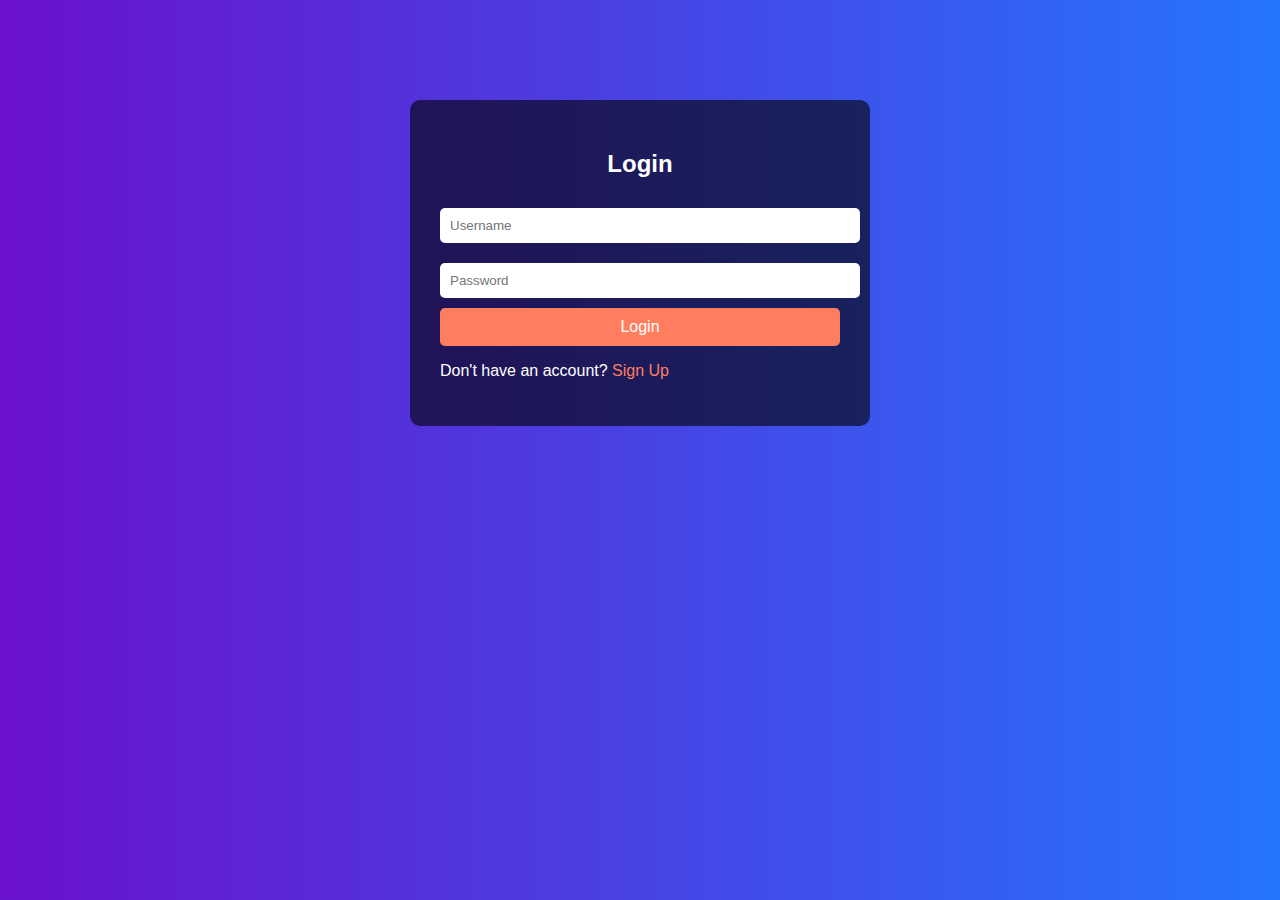
<file: Fin_Wallet_app/frontend/index.html>
<!DOCTYPE html>
<html lang="en">
<head>
    <meta charset="UTF-8">
    <title>Login - Wallet App</title>
    <link rel="stylesheet" href="css/styles.css">
</head>
<body>
    <div class="container">
        <h2>Login</h2>
        <form id="loginForm">
            <input type="text" id="username" placeholder="Username" required>
            <input type="password" id="password" placeholder="Password" required>
            <button type="submit">Login</button>
        </form>
        <p>Don't have an account? <a href="signup.html">Sign Up</a></p>
        <div id="message"></div>
    </div>
    <script src="js/auth.js"></script>
</body>
</html>
</file>
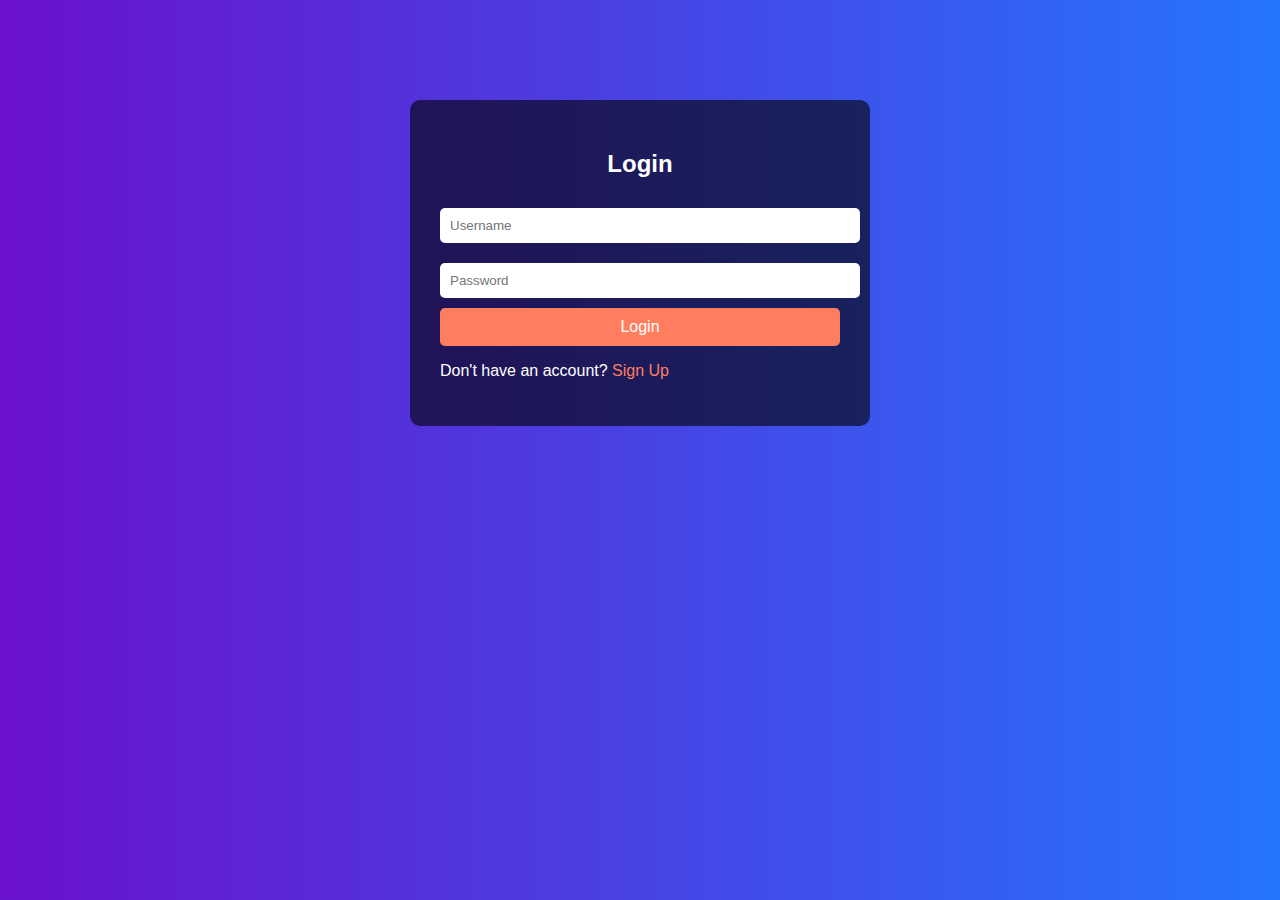
<file: Fin_Wallet_app/frontend/add_money.html>
<!DOCTYPE html>
<html lang="en">
<head>
    <meta charset="UTF-8">
    <title>Add Money - Wallet App</title>
    <link rel="stylesheet" href="css/styles.css">
</head>
<body>
    <div class="navbar">
        <h1>Add Money</h1>
        <button id="backBtn">Back to Dashboard</button>
    </div>
    <div class="container">
        <form id="addMoneyForm">
            <input type="number" id="amount" placeholder="Amount" required min="1">
            <button type="submit">Add Money</button>
        </form>
        <div id="message"></div>
    </div>
    <script src="js/addMoney.js"></script>
</body>
</html>
</file>
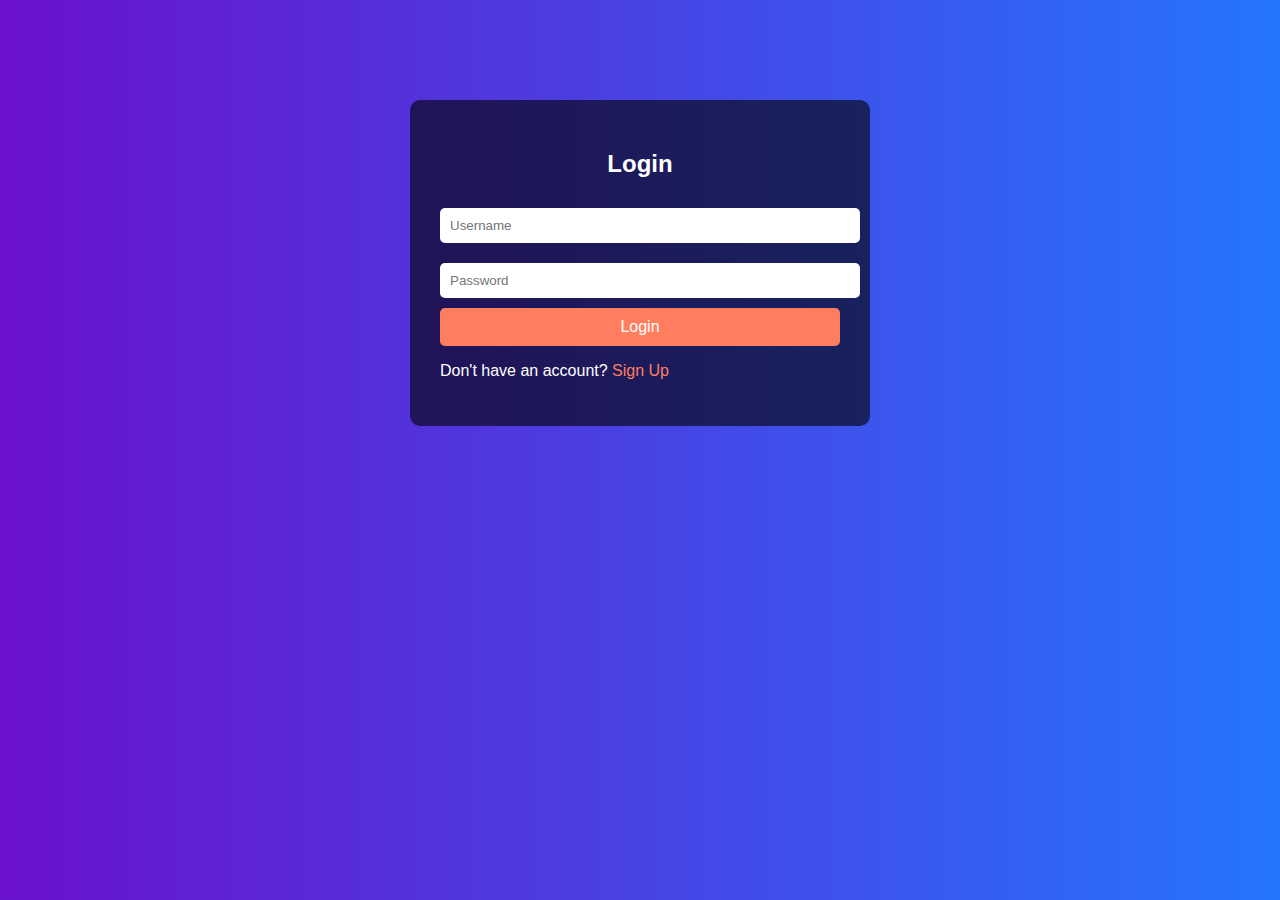
<file: Fin_Wallet_app/frontend/dashboard.html>
<!DOCTYPE html>
<html lang="en">
<head>
    <meta charset="UTF-8">
    <title>Dashboard - Wallet App</title>
    <link rel="stylesheet" href="css/styles.css">
</head>
<body>
    <div class="navbar">
        <h1>Wallet Dashboard</h1>
        <button id="logoutBtn">Logout</button>
    </div>
    <div class="container">
        <div class="balance-section">
            <h3>Current Wallet Balance: $<span id="walletBalance">0.00</span></h3>
            <button onclick="location.href='add_money.html'">Add Money</button>
            <button onclick="location.href='transfer.html'">Transfer Money</button>
        </div>
        <div class="transactions-section">
            <h3>Recent Transactions</h3>
            <table id="transactionsTable">
                <thead>
                    <tr>
                        <th>Sender</th>
                        <th>Recipient</th>
                        <th>Amount</th>
                        <th>Timestamp</th>
                        <th>Status</th>
                    </tr>
                </thead>
                <tbody>
                    <!-- Transactions will be populated here -->
                </tbody>
            </table>
        </div>
    </div>
    <script src="js/dashboard.js"></script>
</body>
</html>
</file>
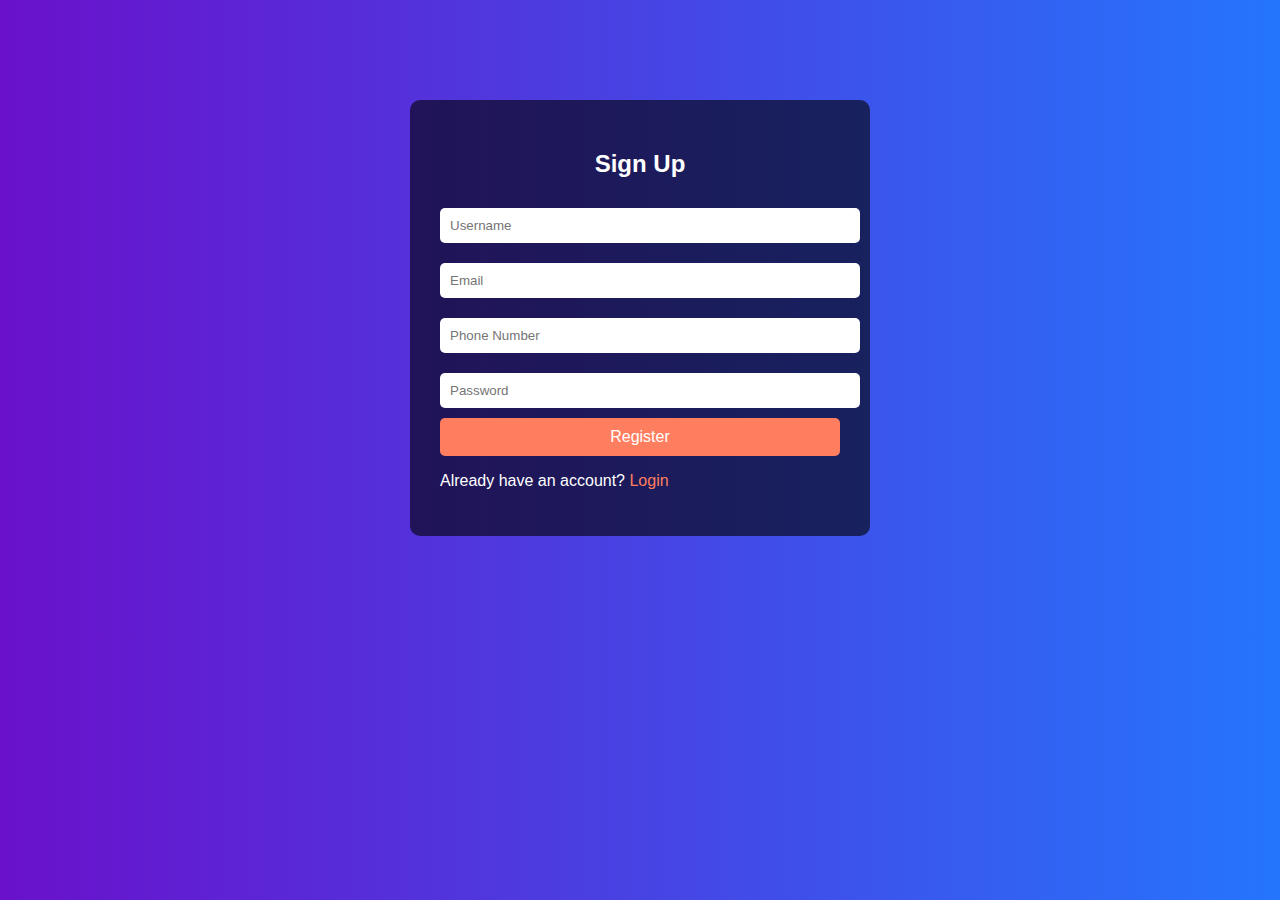
<file: Fin_Wallet_app/frontend/signup.html>
<!DOCTYPE html>
<html lang="en">
<head>
    <meta charset="UTF-8">
    <title>Sign Up - Wallet App</title>
    <link rel="stylesheet" href="css/styles.css">
</head>
<body>
    <div class="container">
        <h2>Sign Up</h2>
        <form id="signupForm">
            <input type="text" id="username" placeholder="Username" required>
            <input type="email" id="email" placeholder="Email" required>
            <input type="text" id="phone" placeholder="Phone Number" required>
            <input type="password" id="password" placeholder="Password" required>
            <button type="submit">Register</button>
        </form>
        <p>Already have an account? <a href="index.html">Login</a></p>
        <div id="message"></div>
    </div>
    <script src="js/auth.js"></script>
</body>
</html>
</file>
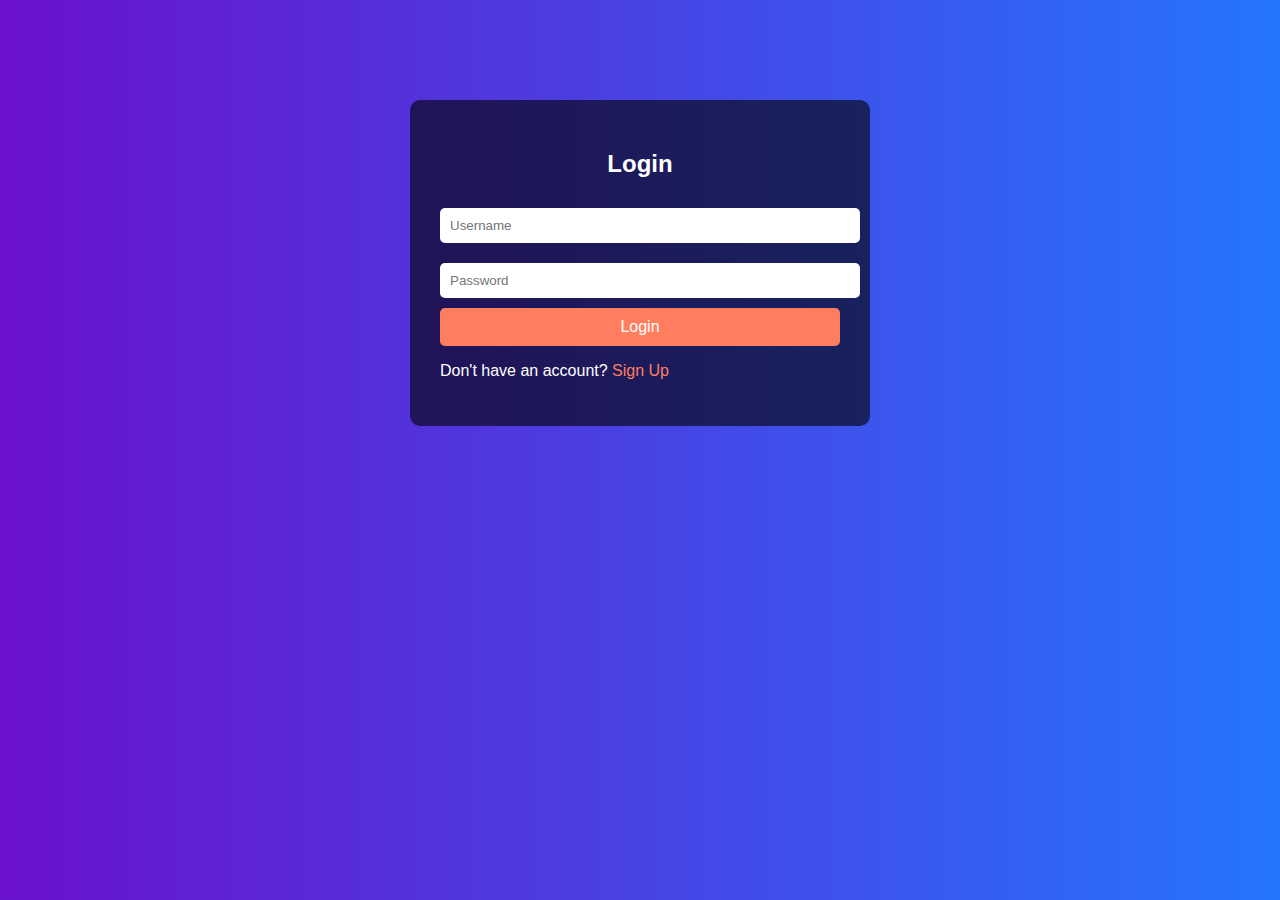
<file: Fin_Wallet_app/frontend/transfer.html>
<!DOCTYPE html>
<html lang="en">
<head>
    <meta charset="UTF-8">
    <title>Transfer Money - Wallet App</title>
    <link rel="stylesheet" href="css/styles.css">
</head>
<body>
    <div class="navbar">
        <h1>Transfer Money</h1>
        <button id="backBtn">Back to Dashboard</button>
    </div>
    <div class="container">
        <form id="transferForm">
            <input type="text" id="recipient" placeholder="Recipient Username" required>
            <input type="number" id="amount" placeholder="Amount" required min="1">
            <button type="submit">Transfer</button>
        </form>
        <div id="message"></div>
    </div>
    <script src="js/transfer.js"></script>
</body>
</html>
</file>
<file: Fin_Wallet_app/frontend/css/styles.css>
body {
    font-family: Arial, sans-serif;
    background: linear-gradient(to right, #6a11cb, #2575fc);
    color: #fff;
    margin: 0;
    padding: 0;
}

.container {
    width: 400px;
    margin: 100px auto;
    padding: 30px;
    background: rgba(0, 0, 0, 0.6);
    border-radius: 10px;
}

h2, h3, h1 {
    text-align: center;
    margin-bottom: 20px;
}

form input {
    width: 100%;
    padding: 10px;
    margin: 10px 0;
    border: none;
    border-radius: 5px;
}

form button {
    width: 100%;
    padding: 10px;
    background: #ff7e5f;
    border: none;
    border-radius: 5px;
    color: #fff;
    font-size: 16px;
    cursor: pointer;
}

form button:hover {
    background: #feb47b;
}

a {
    color: #ff7e5f;
    text-decoration: none;
}

a:hover {
    text-decoration: underline;
}

#message {
    margin-top: 15px;
    text-align: center;
}

.navbar {
    background: #333;
    padding: 15px;
    display: flex;
    justify-content: space-between;
    align-items: center;
}

.navbar h1 {
    margin: 0;
    color: #ff7e5f;
}

.navbar button {
    padding: 10px 20px;
    background: #ff7e5f;
    border: none;
    border-radius: 5px;
    color: #fff;
    cursor: pointer;
}

.navbar button:hover {
    background: #feb47b;
}

.balance-section, .transactions-section {
    margin-bottom: 30px;
}

.transactions-section table {
    width: 100%;
    border-collapse: collapse;
}

.transactions-section th, .transactions-section td {
    padding: 10px;
    border-bottom: 1px solid #fff;
    text-align: left;
}

.transactions-section th {
    background: #ff7e5f;
}

.transactions-section tr:hover {
    background: rgba(255, 126, 95, 0.2);
}
</file>
